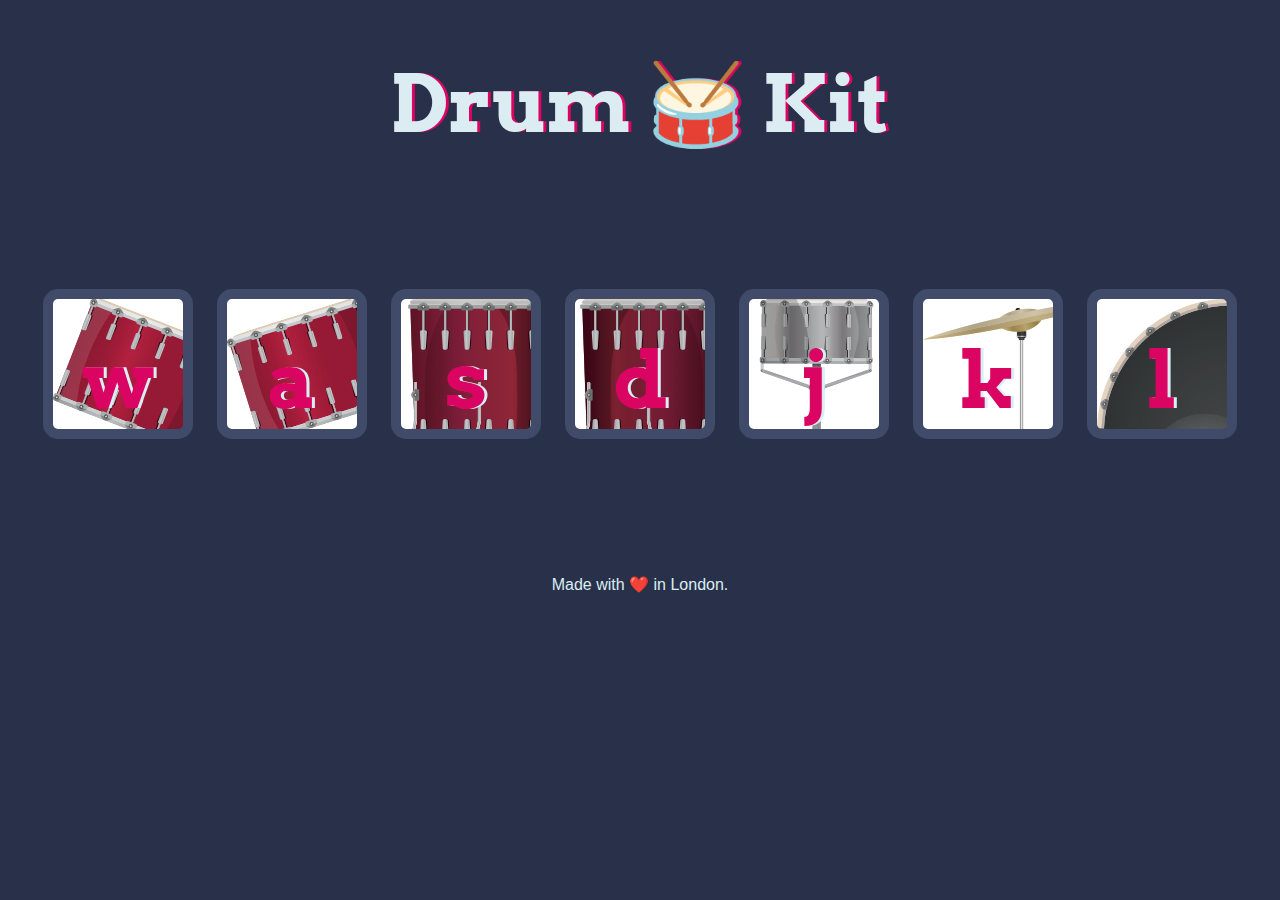
<file: Drum/index.html>
<!DOCTYPE html>
<html lang="en" dir="ltr">

<head>
  <meta charset="utf-8">
  <title>Drum Kit</title>
  <link rel="stylesheet" href="styles.css">
  <link href="https://fonts.googleapis.com/css?family=Arvo" rel="stylesheet">
</head>

<body>

  <h1 id="title">Drum 🥁 Kit</h1>
  <div class="set">
    <button class="w drum">w</button>
    <button class="a drum">a</button>
    <button class="s drum">s</button>
    <button class="d drum">d</button>
    <button class="j drum">j</button>
    <button class="k drum">k</button>
    <button class="l drum">l</button>
  </div>

  <script src="index.js" charset="utf-8"></script>

  <footer>
    Made with ❤️ in London.
  </footer>
</body>

</html>
</file>
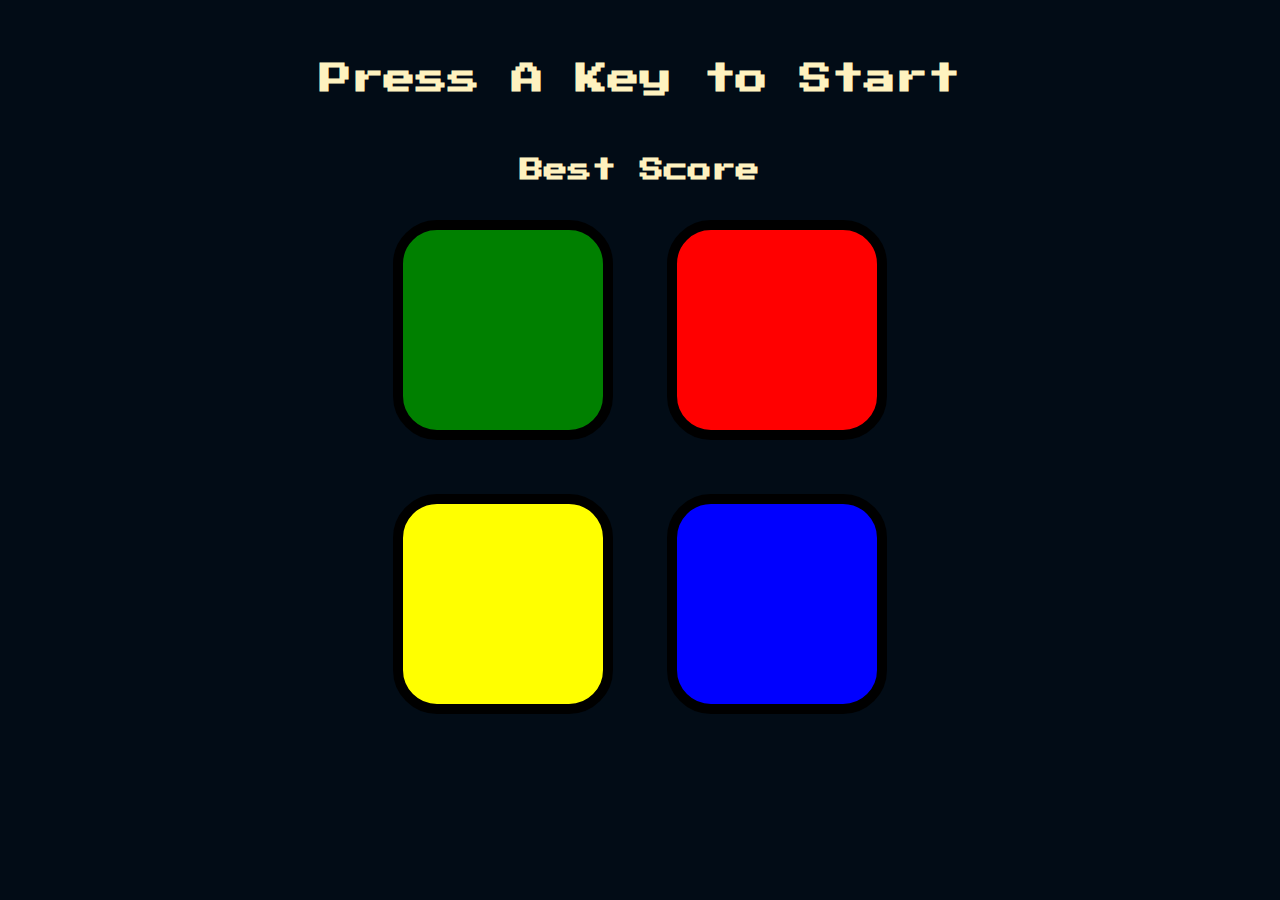
<file: Simon Game/index.html>
<!DOCTYPE html>
<html lang="en" dir="ltr">

<head>
  <meta charset="utf-8">
  <title>Simon</title>
  <link rel="stylesheet" href="styles.css">
  <link href="https://fonts.googleapis.com/css?family=Press+Start+2P" rel="stylesheet">
</head>

<body>
  <h1 id="level-title">Press A Key to Start</h1>
  <h2 id="bestScore">Best Score</h2>
  <h3 id="bestScore"></h3>
  <div class="container">
    <div lass="row">

      <div type="button" id="green" class="btn green">

      </div>

      <div type="button" id="red" class="btn red">

      </div>
    </div>

    <div class="row">

      <div type="button" id="yellow" class="btn yellow">

      </div>
      <div type="button" id="blue" class="btn blue">

      </div>

    </div>

  </div>
  <script src="https://ajax.googleapis.com/ajax/libs/jquery/3.6.3/jquery.min.js"></script>
  <script src="game.js" charset="utf-8"></script>
  

</body>

</html>
</file>
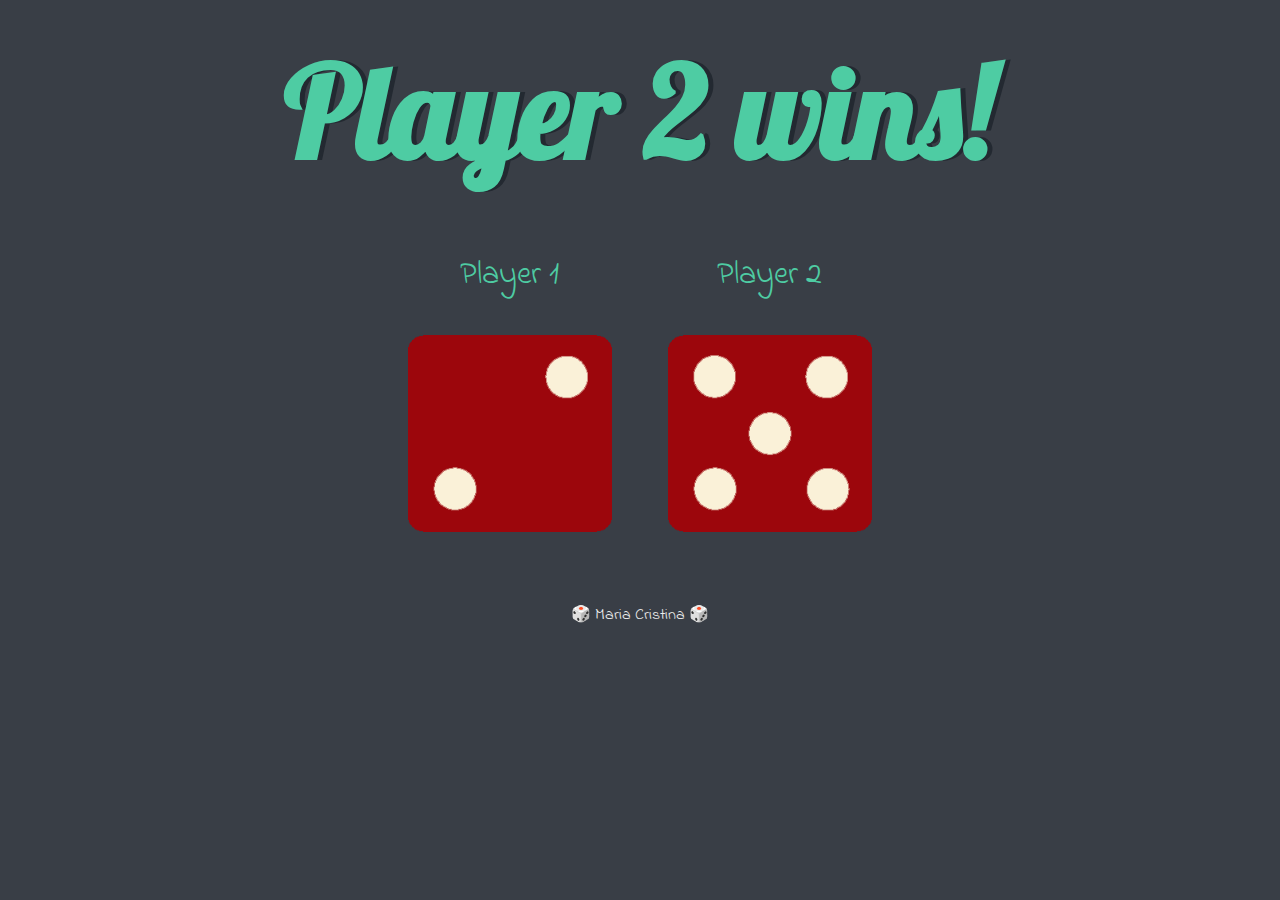
<file: Dicee Challenge - Starting Files/dicee.html>
<!DOCTYPE html>
<html lang="en" dir="ltr">
  <head>
    <meta charset="utf-8">
    <title>Dicee</title>
    <link rel="stylesheet" href="styles.css">
    <link href="https://fonts.googleapis.com/css?family=Indie+Flower|Lobster" rel="stylesheet">
    

  </head>
  <body>

    <div class="container">
      <h1>Refresh Me</h1>

      <div class="dice">
        <p>Player 1</p>
        <img class="img1" src="images/dice6.png">
      </div>

      <div class="dice">
        <p>Player 2</p>
        <img class="img2" src="images/dice6.png">
      </div>

    </div>

    <script src = 'index.js' charset="utf-8"></script>
  </body>

  <footer>
   🎲 Maria Cristina 🎲 
  </footer>
</html>
</file>
<file: Drum/styles.css>
body {
  text-align: center;
  background-color: #283149;
}

h1 {
  font-size: 5rem;
  color: #DBEDF3;
  font-family: "Arvo", cursive;
  text-shadow: 3px 0 #DA0463;

}

footer {
  color: #DBEDF3;
  font-family: sans-serif;
}

.w {
  background-image: url('images/tom1.png');
}

.a {
  background-image: url('images/tom2.png');
}

.s {
  background-image: url('images/tom3.png');
}

.d {
  background-image: url('images/tom4.png');
}

.j {
  background-image: url('images/snare.png');
}

.k {
  background-image: url('images/crash.png');
}

.l {
  background-image: url('images/kick.png');
}

.set {
  margin: 10% auto;
}

.game-over {
  background-color: red;
  opacity: 0.8;
}

.pressed {
  box-shadow: 0 3px 4px 0 #DBEDF3;
  opacity: 0.5;
}

.red {
  color: red;
}

.drum {
  outline: none;
  border: 10px solid #404B69;
  font-size: 5rem;
  font-family: 'Arvo', cursive;
  line-height: 2;
  font-weight: 900;
  color: #DA0463;
  text-shadow: 3px 0 #DBEDF3;
  border-radius: 15px;
  display: inline-block;
  width: 150px;
  height: 150px;
  text-align: center;
  margin: 10px;
  background-color: white;
}
</file>
<file: Simon Game/styles.css>
body {
  text-align: center;
  background-color: #020c16;
}

#level-title {
  font-family: 'Press Start 2P', cursive;
  font-size: 2rem;
  margin:  5%;
  color: #FEF2BF;
}
#bestScore {
  font-family: 'Press Start 2P', cursive;
  font-size: 1.5rem;
  margin:  1%;
  color: #FEF2BF;
}


.container {
  display: block;
  width: 50%;
  margin: auto;

}

.btn {
  margin: 25px;
  display: inline-block;
  height: 200px;
  width: 200px;
  border: 10px solid black;
  border-radius: 20%;
}

.game-over {
  background-color: red;
  opacity: 0.8;
}

.red {
  background-color: red;
}

.green {
  background-color: green;
}

.blue {
  background-color: blue;
}

.yellow {
  background-color: yellow;
}

.pressed {
  box-shadow: 0 0 20px white;
  background-color: grey;
}
</file>
<file: Dicee Challenge - Starting Files/styles.css>
.container {
  width: 70%;
  margin: auto;
  text-align: center;
}

.dice {
  text-align: center;
  display: inline-block;

}

body {
  background-color: #393E46;
}

h1 {
  margin: 30px;
  font-family: 'Lobster', cursive;
  text-shadow: 5px 0 #232931;
  font-size: 8rem;
  color: #4ECCA3;
}

p {
  font-size: 2rem;
  color: #4ECCA3;
  font-family: 'Indie Flower', cursive;
}

img {
  width: 80%;
}

footer {
  margin-top: 5%;
  color: #EEEEEE;
  text-align: center;
  font-family: 'Indie Flower', cursive;

}
</file>
